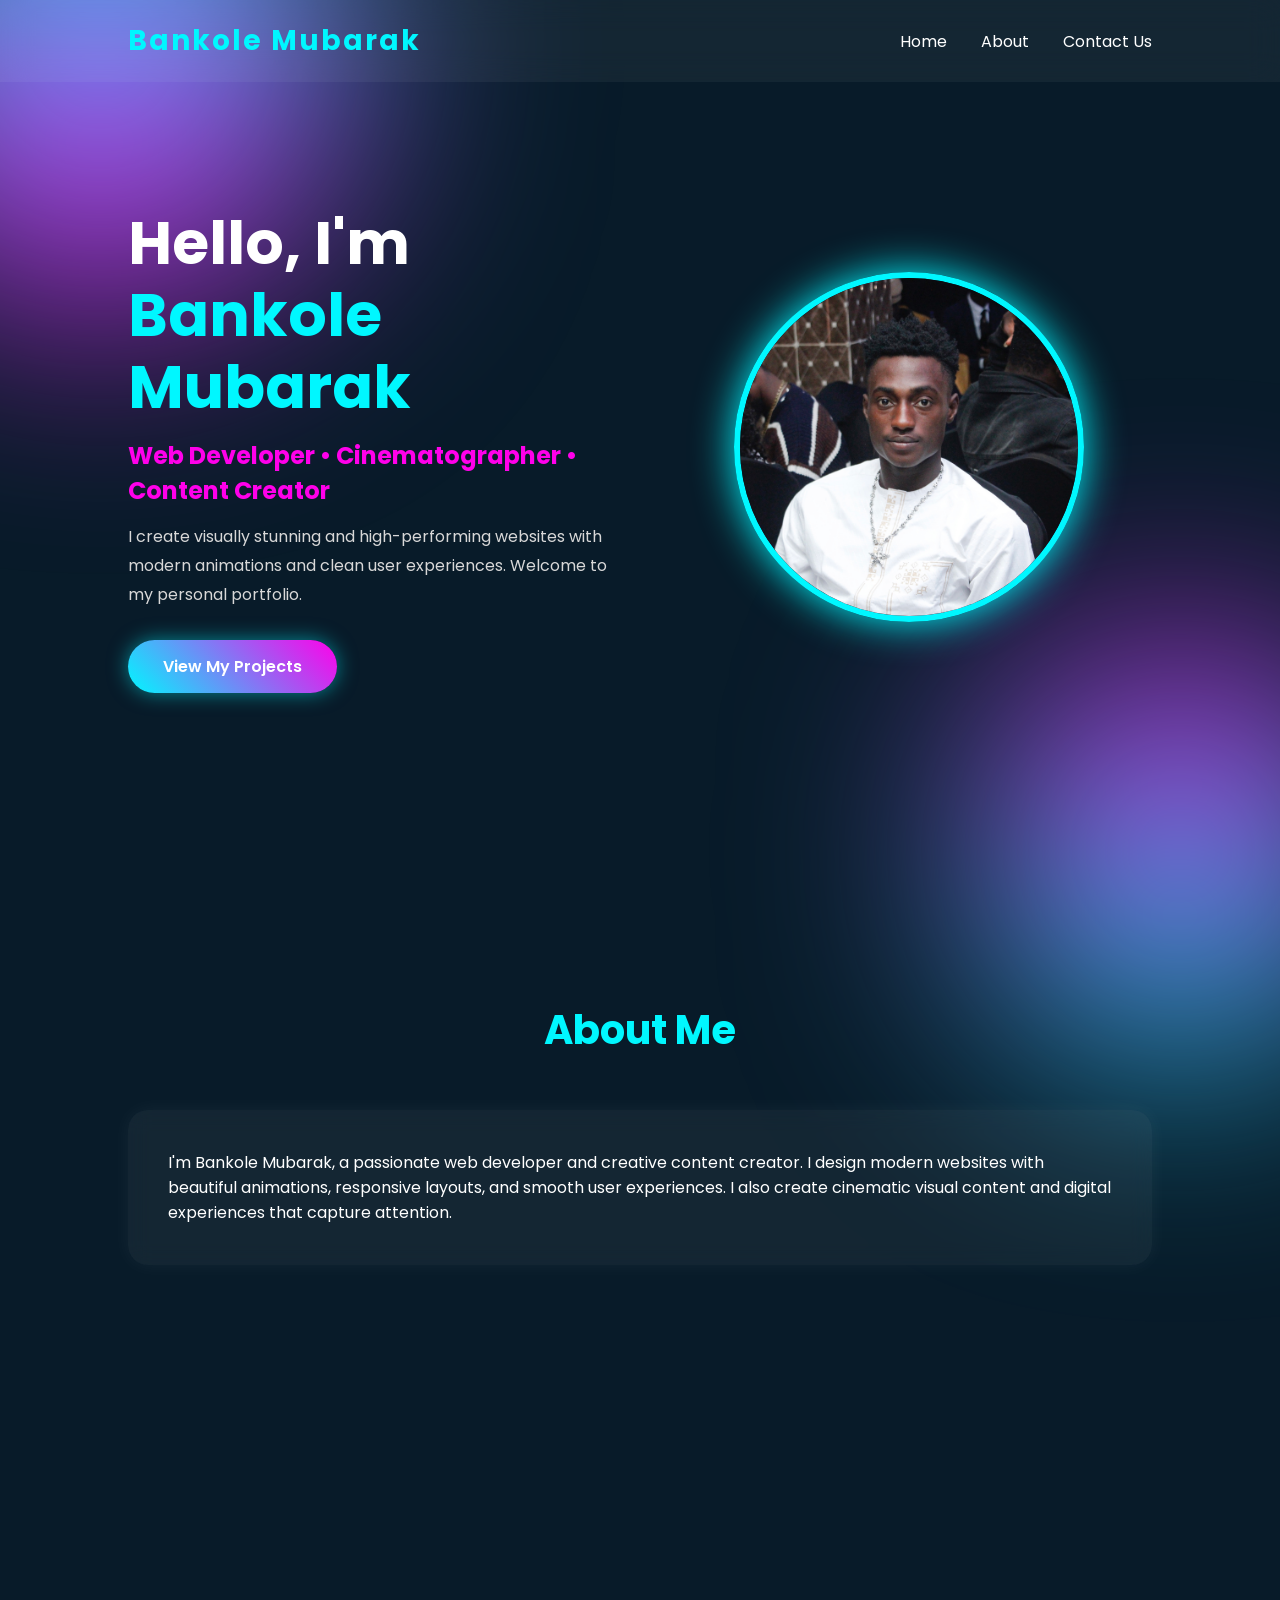
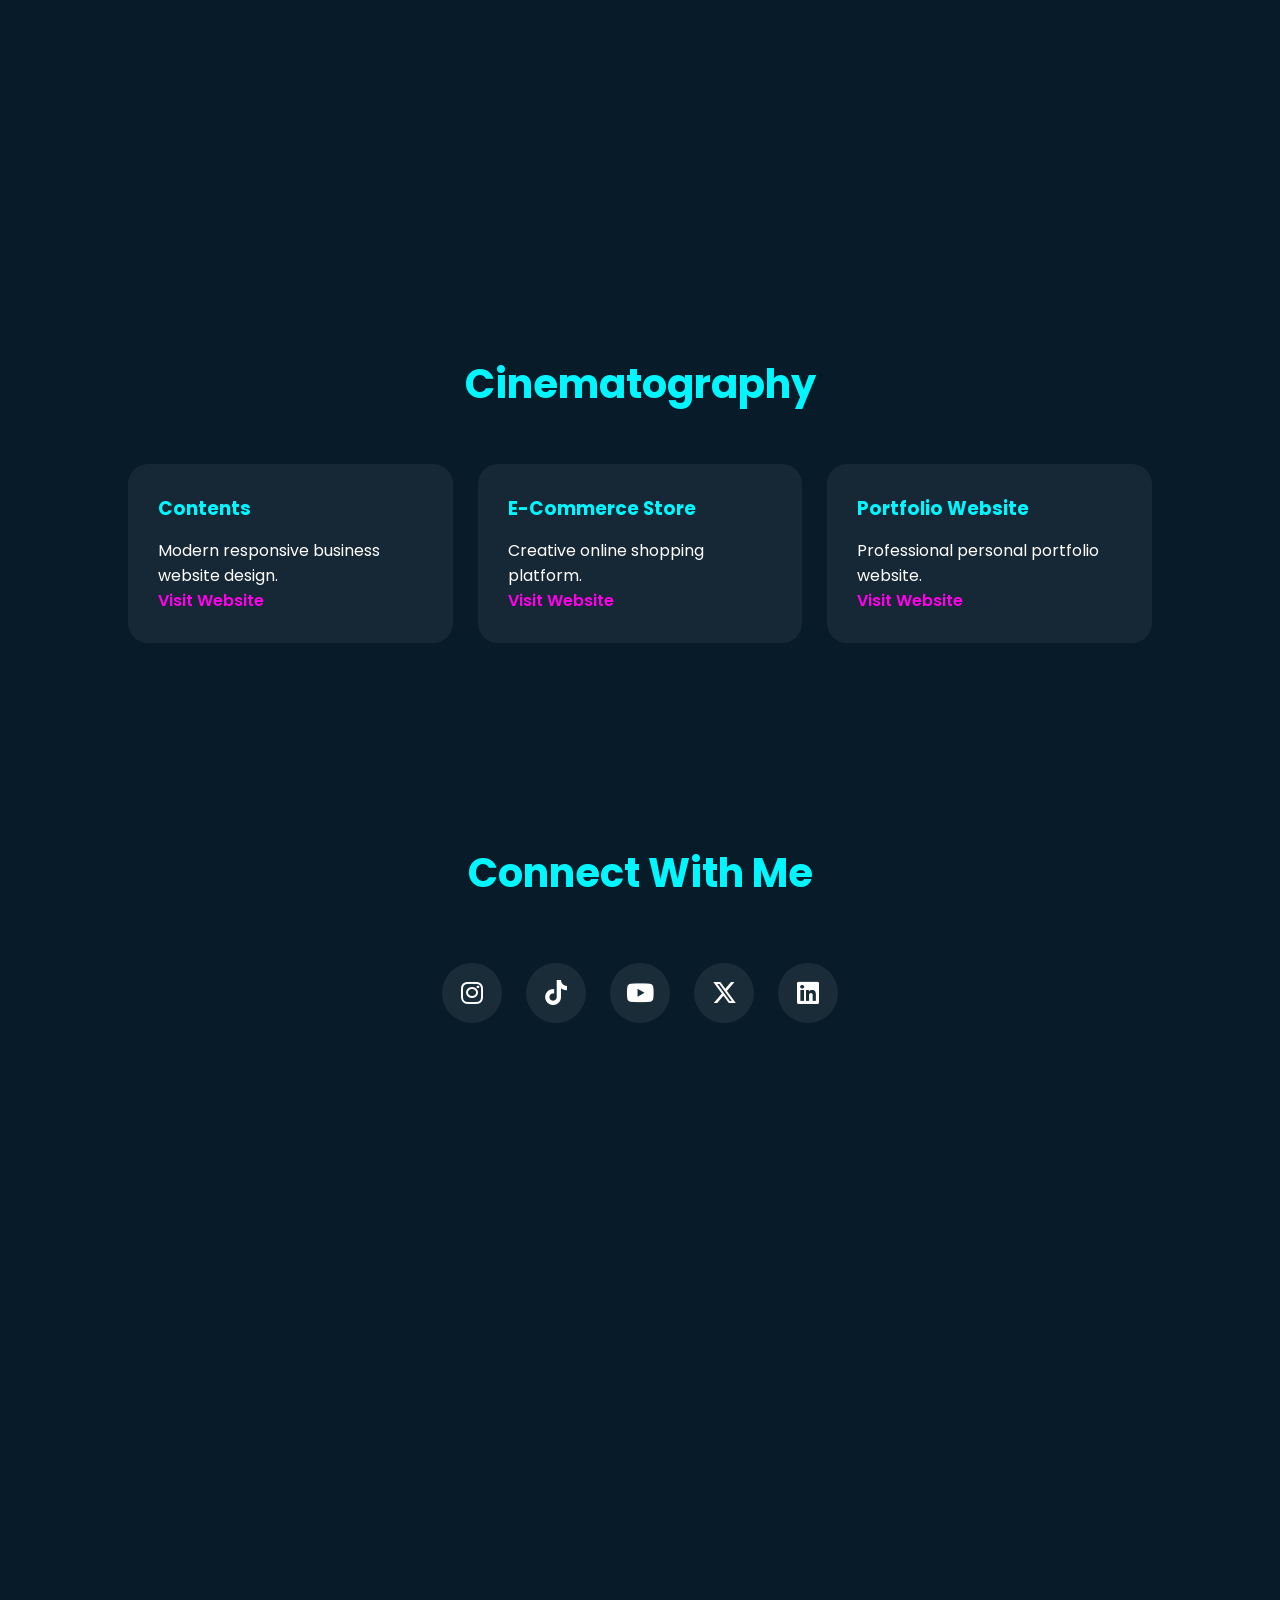
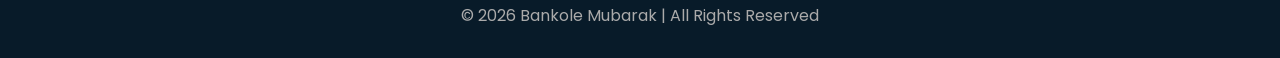
<file: index.html>
<!DOCTYPE html>
<html lang="en">
<head>
  <meta charset="UTF-8" />
  <meta name="viewport" content="width=device-width, initial-scale=1.0"/>
  <title>Bankole Mubarak | Portfolio</title>

  <!-- Google Font -->
  <link rel="preconnect" href="https://fonts.googleapis.com">
  <link href="https://fonts.googleapis.com/css2?family=Poppins:wght@300;400;500;600;700&display=swap" rel="stylesheet">

  <!-- Font Awesome -->
  <link rel="stylesheet" href="https://cdnjs.cloudflare.com/ajax/libs/font-awesome/6.5.2/css/all.min.css"/>
  <link rel="stylesheet" href="style.css"/>
</head>

<body>

  <!-- Navbar -->
  <header>
    <div class="logo">Bankole Mubarak</div>

    <nav>
      <a href="#home">Home</a>
      <a href="#about">About</a>
      <a href="#contact">Contact Us</a>
    </nav>
  </header>

  <!-- Hero -->
  <section class="hero" id="home">

    <div class="hero-text">
      <h1>Hello, I'm <span>Bankole Mubarak</span></h1>

      <h3>Web Developer • Cinematographer • Content Creator  </h3>

      <p>
        I create visually stunning and high-performing websites with modern
        animations and clean user experiences. Welcome to my personal portfolio.
      </p>

      <a href="#projects" class="btn">View My Projects</a>
    </div>

    <div class="hero-img">
      <!-- Replace image below with your own picture -->
      <img src="img/pics.jpeg" alt="Bankole Mubarak">
    </div>

  </section>

  <!-- About -->
  <section id="about">
    <h2 class="section-title">About Me</h2>

    <div class="about-box">
      <p>
        I'm Bankole Mubarak, a passionate web developer and creative content creator.
        I design modern websites with beautiful animations, responsive layouts,
        and smooth user experiences. I also create cinematic visual content and
        digital experiences that capture attention.
      </p>
    </div>
  </section>

  <!-- Projects -->
  <section id="projects">

    <h2 class="section-title">My Websites</h2>

    <div class="projects">

      <div class="project-card">
        <h3>Business Website</h3>
        <p>Modern responsive business website design.</p>
        <a href="https://finalproject-eta-seven.vercel.app/" target="_blank">Visit Website</a>
      </div>

      <div class="project-card">
        <h3>E-Commerce Store</h3>
        <p>Creative online shopping platform.</p>
        <a href="https://lasustreet.vercel.app/" target="_blank">Visit Website</a>
      </div>

      <div class="project-card">
        <h3>Portfolio Website</h3>
        <p>Professional personal portfolio website.</p>
        <a href="https://yourwebsite3.com" target="_blank">Visit Website</a>
      </div>

    </div>

  </section>

   <!-- Projects -->
  <section id="projects">

    <h2 class="section-title">Cinematography</h2>

    <div class="projects">

      <div class="project-card">
        <h3>Contents</h3>
        <p>Modern responsive business website design.</p>
        <a href="https://yourwebsite1.com" target="_blank">Visit Website</a>
      </div>

      <div class="project-card">
        <h3>E-Commerce Store</h3>
        <p>Creative online shopping platform.</p>
        <a href="https://yourwebsite2.com" target="_blank">Visit Website</a>
      </div>

      <div class="project-card">
        <h3>Portfolio Website</h3>
        <p>Professional personal portfolio website.</p>
        <a href="https://yourwebsite3.com" target="_blank">Visit Website</a>
      </div>

    </div>

  </section>

  <!-- Social Media -->
  <section class="socials">

    <h2 class="section-title">Connect With Me</h2>

    <div class="social-icons">

      <a href="https://instagram.com/" target="_blank">
        <i class="fab fa-instagram"></i>
      </a>

      <a href="https://tiktok.com/" target="_blank">
        <i class="fab fa-tiktok"></i>
      </a>

      <a href="https://youtube.com/" target="_blank">
        <i class="fab fa-youtube"></i>
      </a>

      <a href="https://x.com/" target="_blank">
        <i class="fab fa-x-twitter"></i>
      </a>

      <a href="https://linkedin.com/" target="_blank">
        <i class="fab fa-linkedin"></i>
      </a>

    </div>

  </section>

  <!-- Contact -->
  <section id="contact">

    <h2 class="section-title">Contact Us</h2>

    <div class="contact-box">
      <p>Email: mubarakbankole8@.com</p>
      <p>Phone: +234 913 425 0687</p>
    </div>

  </section>

  <footer>
    © 2026 Bankole Mubarak | All Rights Reserved
  </footer>

<script src="script.js"></script>

</body>
</html>
</file>
<file: style.css>
*{
      margin:0;
      padding:0;
      box-sizing:border-box;
      font-family:'Poppins',sans-serif;
      scroll-behavior:smooth;
}

    body{
      background: #081b29;
      color:white;
      overflow-x:hidden;
    }

    /* Animated Background */
    body::before{
      content:'';
      position:fixed;
      width:500px;
      height:500px;
      background:linear-gradient(#00f7ff,#ff00ea);
      border-radius:50%;
      top:-200px;
      left:-150px;
      filter:blur(120px);
      animation:move 8s infinite alternate;
      z-index:-1;
    }

    body::after{
      content:'';
      position:fixed;
      width:400px;
      height:400px;
      background:linear-gradient(#ff00ea,#00f7ff);
      border-radius:50%;
      bottom:-150px;
      right:-100px;
      filter:blur(120px);
      animation:move2 10s infinite alternate;
      z-index:-1;
    }

    @keyframes move{
      from{transform:translateY(0);}
      to{transform:translateY(100px);}
    }

    @keyframes move2{
      from{transform:translateX(0);}
      to{transform:translateX(-120px);}
    }

    /* Navbar */
    header{
      width:100%;
      padding:20px 10%;
      position:fixed;
      top:0;
      left:0;
      display:flex;
      justify-content:space-between;
      align-items:center;
      backdrop-filter:blur(15px);
      background:rgba(255,255,255,0.05);
      z-index:1000;
    }

    .logo{
      font-size:28px;
      font-weight:700;
      color:#00f7ff;
      letter-spacing:2px;
    }

    nav a{
      color:white;
      text-decoration:none;
      margin-left:30px;
      font-size:16px;
      transition:0.4s;
      position:relative;
    }

    nav a:hover{
      color:#00f7ff;
    }

    nav a::after{
      content:'';
      position:absolute;
      width:0%;
      height:2px;
      background:#00f7ff;
      left:0;
      bottom:-5px;
      transition:0.4s;
    }

    nav a:hover::after{
      width:100%;
    }

    /* Hero Section */
    .hero{
      min-height:100vh;
      display:flex;
      justify-content:center;
      align-items:center;
      padding:120px 10%;
      gap:50px;
      flex-wrap:wrap;
    }

    .hero-text{
      flex:1;
      animation:fadeInLeft 1.5s ease;
    }

    .hero-text h1{
      font-size:60px;
      line-height:1.2;
    }

    .hero-text h1 span{
      color:#00f7ff;
    }

    .hero-text h3{
      margin:15px 0;
      color:#ff00ea;
      font-size:24px;
    }

    .hero-text p{
      max-width:600px;
      line-height:1.8;
      margin-bottom:30px;
      color:#d8d8d8;
    }

    .btn{
      display:inline-block;
      padding:14px 35px;
      background:linear-gradient(45deg,#00f7ff,#ff00ea);
      border-radius:40px;
      text-decoration:none;
      color:white;
      font-weight:600;
      transition:0.4s;
      box-shadow:0 0 20px rgba(0,247,255,0.5);
    }

    .btn:hover{
      transform:translateY(-5px) scale(1.05);
      box-shadow:0 0 30px rgba(255,0,234,0.8);
    }

    /* Profile Image */
    .hero-img{
      flex:1;
      text-align:center;
      animation:fadeInRight 1.5s ease;
    }

    .hero-img img{
      width:350px;
      height:350px;
      object-fit:cover;
      border-radius:50%;
      border:6px solid #00f7ff;
      box-shadow:0 0 40px #00f7ff;
      animation:float 4s ease-in-out infinite;
    }

    @keyframes float{
      0%,100%{
        transform:translateY(0);
      }
      50%{
        transform:translateY(-20px);
      }
    }

    /* About Section */
    section{
      padding:100px 10%;
    }

    .section-title{
      font-size:40px;
      text-align:center;
      margin-bottom:50px;
      color:#00f7ff;
    }

    .about-box{
      background:rgba(255,255,255,0.05);
      padding:40px;
      border-radius:20px;
      backdrop-filter:blur(10px);
      box-shadow:0 0 20px rgba(255,255,255,0.05);
      transition:0.5s;
    }

    .about-box:hover{
      transform:translateY(-10px);
    }

    /* Projects */
    .projects{
      display:grid;
      grid-template-columns:repeat(auto-fit,minmax(250px,1fr));
      gap:25px;
    }

    .project-card{
      background:rgba(255,255,255,0.06);
      padding:30px;
      border-radius:20px;
      transition:0.5s;
      position:relative;
      overflow:hidden;
    }

    .project-card::before{
      content:'';
      position:absolute;
      width:100%;
      height:100%;
      top:0;
      left:-100%;
      background:linear-gradient(90deg,transparent,rgba(255,255,255,0.2),transparent);
      transition:0.8s;
    }

    .project-card:hover::before{
      left:100%;
    }

    .project-card:hover{
      transform:translateY(-10px);
      border:1px solid #00f7ff;
    }

    .project-card h3{
      margin-bottom:15px;
      color:#00f7ff;
    }

    .project-card a{
      text-decoration:none;
      color:#ff00ea;
      font-weight:600;
    }

    /* Socials */
    .socials{
      text-align:center;
    }

    .social-icons{
      margin-top:30px;
    }

    .social-icons a{
      display:inline-flex;
      justify-content:center;
      align-items:center;
      width:60px;
      height:60px;
      margin:10px;
      border-radius:50%;
      background:rgba(255,255,255,0.08);
      color:white;
      font-size:25px;
      transition:0.5s;
      text-decoration:none;
    }

    .social-icons a:hover{
      transform:translateY(-10px) rotate(10deg);
      background:linear-gradient(45deg,#00f7ff,#ff00ea);
      box-shadow:0 0 20px #00f7ff;
    }

    /* Contact */
    .contact-box{
      text-align:center;
      background:rgba(255,255,255,0.05);
      padding:40px;
      border-radius:20px;
    }

    footer{
      text-align:center;
      padding:30px;
      color:#aaa;
    }

    /* Animations */
    @keyframes fadeInLeft{
      from{
        opacity:0;
        transform:translateX(-80px);
      }
      to{
        opacity:1;
        transform:translateX(0);
      }
    }

    @keyframes fadeInRight{
      from{
        opacity:0;
        transform:translateX(80px);
      }
      to{
        opacity:1;
        transform:translateX(0);
      }
    }

    /* Responsive */
    @media(max-width:768px){
      .hero{
        text-align:center;
      }

      .hero-text h1{
        font-size:42px;
      }

      .hero-img img{
        width:260px;
        height:260px;
      }

      nav a{
        margin-left:15px;
      }
    }
</file>
